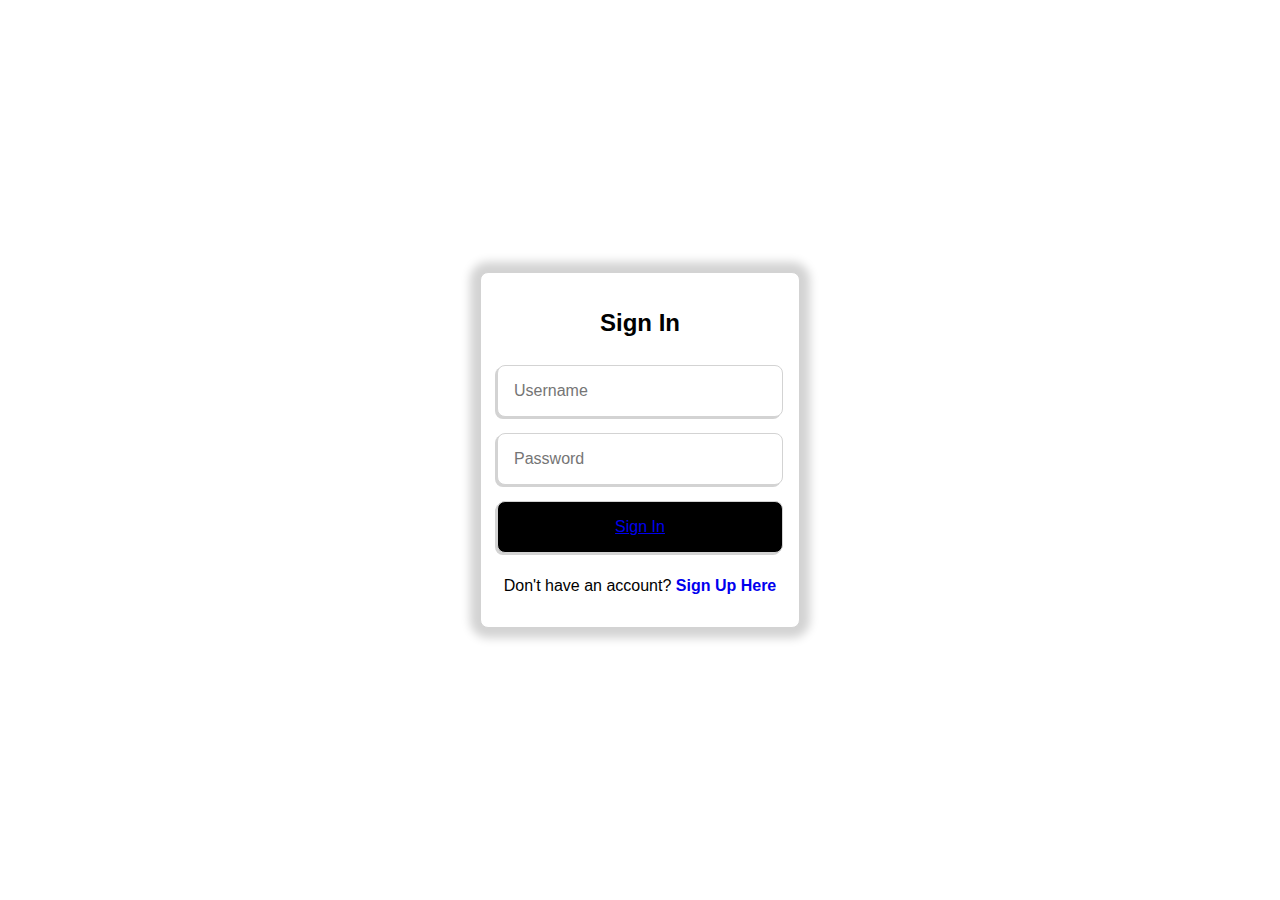
<file: login.html>
<!DOCTYPE html>
<html lang="en">

<head>
    <meta charset="UTF-8">
    <meta name="viewport" content="width=device-width, initial-scale=1.0">
    <title>Sign In/Sign Up Page</title>
    <link rel="stylesheet" href="./css/login.css">
</head>

<body>
    <div class="form-container">
        <div class="signup-login-container">
            <div id="signIn-container" class="input-containers">
                <h2>Sign In</h2>
                <input type="text" placeholder="Username" required>
                <input type="password" placeholder="Password" required>
                <button class="signIn-btn"><a href="./index.html">Sign In</a></button>
                <p>Don't have an account? <a href="#" onclick="showSignUp()">Sign Up Here</a></p>
            </div>
            <div id="signUp-container" class="input-containers" style="display: none;">
                <h2>Sign Up</h2>
                <input type="text" placeholder="Full Name" required>
                <input type="email" placeholder="Email Address" required>
                <input type="password" placeholder="Password" required>
                <button class="logIn-btn"><a href="./index.html">Sign Up</a></button>
                <p>Already have an account? <a href="#" onclick="showSignIn()">Sign In Here</a></p>
            </div>
        </div>
    </div>
    <script src="./JS/login.js"></script>
</body>

</html>
</file>
<file: css/login.css>
body {
    margin: 0;
    padding: 0;
    font-family: Arial, Helvetica, sans-serif, monospace;
    font-size: 1rem;
    background-color: rgb(255, 255, 255);
}

.form-container {
    width: 100vw;
    height: 100vh;
    display: flex;
    justify-content: center;
    align-items: center;
    padding: 1rem;
    box-sizing: border-box;
}

.signup-login-container {
    display: flex;
    flex-direction: column;
    align-items: center;
    background-color: rgb(255, 255, 255);
    border: 1px solid lightgrey;
    box-shadow: 0px 0px 10px 10px lightgrey;
    border-radius: 0.5rem;
    width: 100%;
    max-width: 20rem;
    padding: 1rem;
    box-sizing: border-box;
}

.signup-login-container .input-containers {
    display: flex;
    flex-direction: column;
    align-items: center;
    width: 100%;
}

.signup-login-container .input-containers input {
    padding: 1rem;
    margin: 0.5rem 0;
    width: 100%;
    font-size: 1rem;
    border-radius: 0.5rem;
    background-color: rgb(255, 255, 255);
    border: 1px solid lightgrey;
    box-shadow: -2px 2px 0px 0px lightgrey;
    color: black;
    box-sizing: border-box;
}

.signup-login-container .input-containers input::placeholder {
    font-family: sans-serif, monospace;
}

button {
    padding: 1rem;
    margin: 0.5rem 0;
    width: 100%;
    font-size: 1rem;
    border-radius: 0.5rem;
    background-color: rgb(0, 0, 0);
    border: 1px solid lightgrey;
    box-shadow: -2px 2px 0px 0px lightgrey;
    color: white;
    box-sizing: border-box;
}

.signIn-btn:hover,
.logIn-btn:hover {
    background-color: rgb(255, 255, 255);
    color: rgb(0, 0, 0);
    cursor: pointer;
}

.signup-login-container p {
    margin-top: 1rem;
    font-size: 1rem;
    text-align: center;
}

.signup-login-container p a {
    text-decoration: none;
    font-weight: bold;
}

.signup-login-container p a:hover {
    color: blue;
    text-decoration: underline;
}

/* Responsive adjustments */
@media (max-width: 600px) {
    .signup-login-container {
        max-width: 90%;
        padding: 1rem 0.5rem;
    }

    .signup-login-container .input-containers input {
        padding: 0.75rem;
        font-size: 0.875rem;
    }

    button {
        padding: 0.75rem;
        font-size: 0.875rem;
    }

    .signup-login-container p {
        font-size: 0.875rem;
    }
}
</file>
